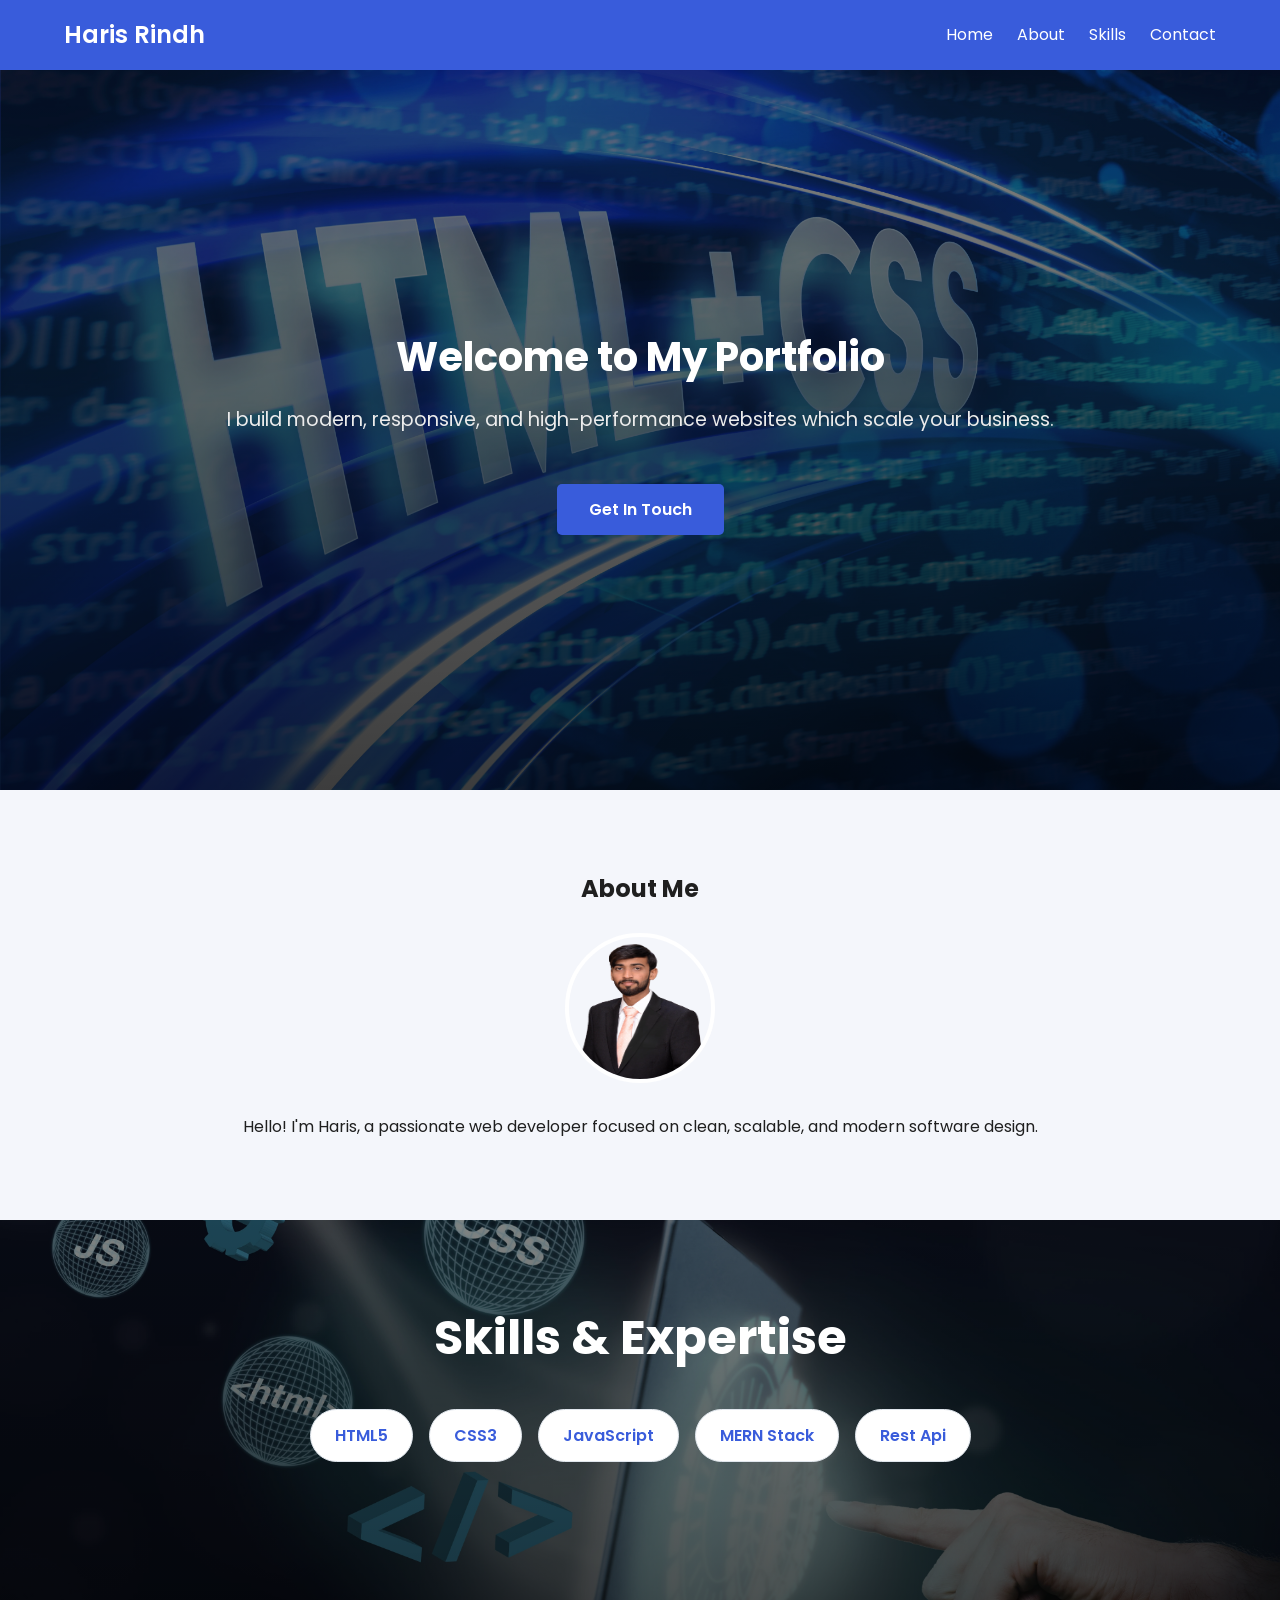
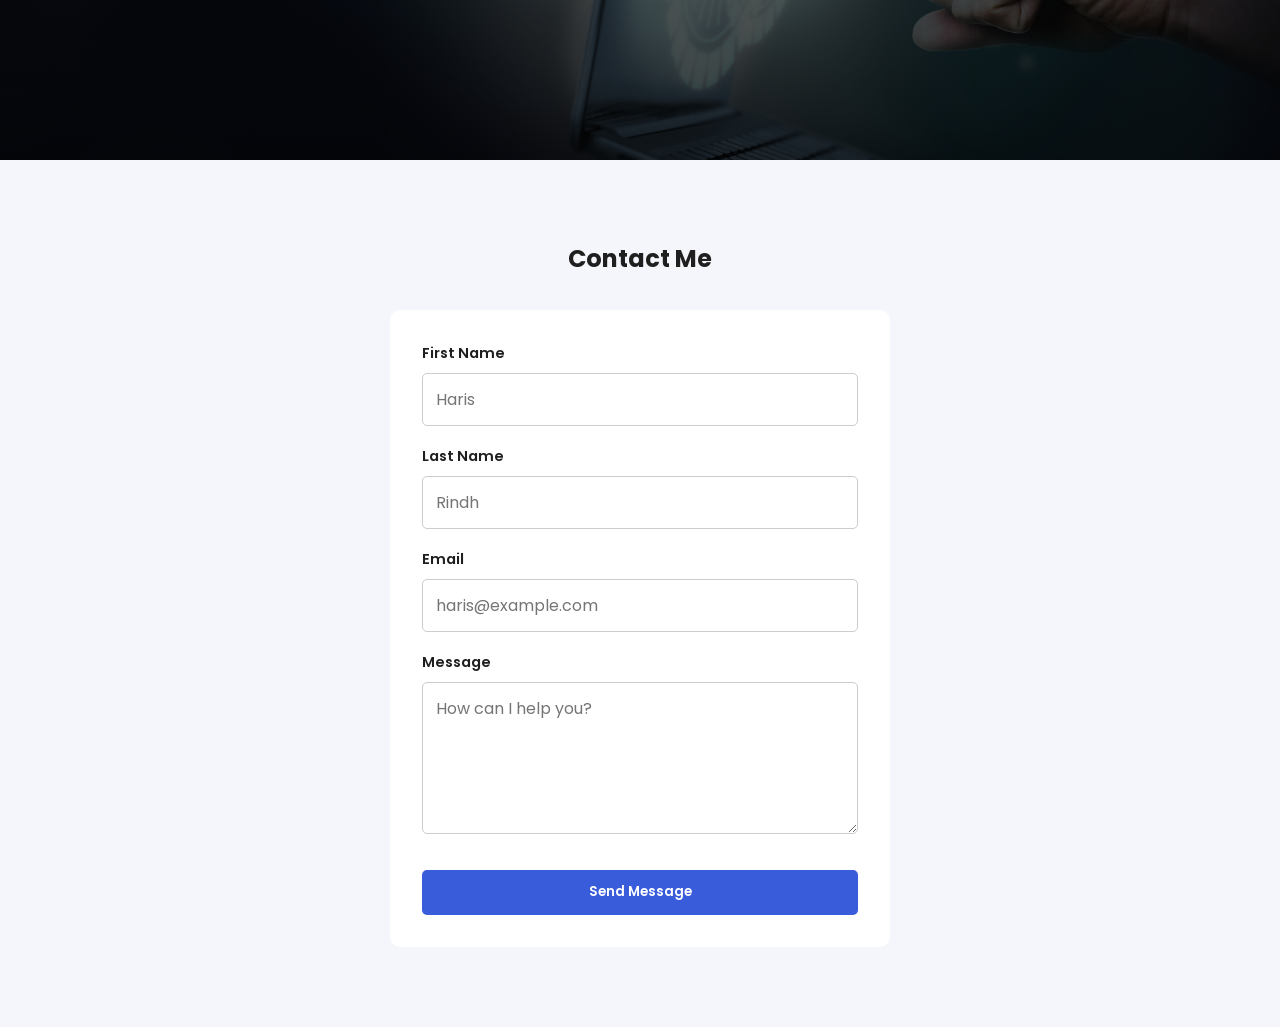
<file: Assignment 1/index.html>
<!DOCTYPE html>
<html lang="en">
<head>
    <meta charset="UTF-8">
    <title>Haris Portfolio</title>
    <meta name="viewport" content="width=device-width, initial-scale=1.0">
    <link rel="preconnect" href="https://fonts.googleapis.com">
    <link rel="preconnect" href="https://fonts.gstatic.com" crossorigin>
    <link href="https://fonts.googleapis.com/css2?family=Poppins:wght@300;400;600&display=swap" rel="stylesheet">
    <link rel="stylesheet" href="style.css">
</head>
<body>

<header>
    <nav>
        <h1 class="logo">Haris Rindh</h1>
        <ul class="nav-links">
            <li><a href="#home">Home</a></li>
            <li><a href="#about">About</a></li>
            <li><a href="#skills">Skills</a></li>
            <li><a href="#contact">Contact</a></li>
        </ul>
    </nav>
</header>

<section id="home" class="home">
    <div class="home-content">
        <h2>Welcome to My Portfolio</h2>
        <p>I build modern, responsive, and high-performance websites which scale your business.</p>
        <a href="#contact" class="btn">Get In Touch</a>
    </div>
</section>

<section id="about" class="about">
    <h2>About Me</h2>
    <img src="profile.webp" alt="Haris Rindh" width="150" height="150" fetchpriority="high" class="profile-img">
    <p>Hello! I'm Haris, a passionate web developer focused on clean, scalable, and modern software design.</p>
</section>

<section id="skills" class="skills">
    <h2>Skills & Expertise</h2>
    <ul class="skills-list">
        <li>HTML5</li>
        <li>CSS3</li>
        <li>JavaScript</li>
        <li>MERN Stack</li>
        <li>Rest Api</li>
    </ul>
</section>

<section id="contact" class="contact">
    <h2>Contact Me</h2>
    <form>
        <div class="form-group">
            <label for="fname">First Name</label>
            <input type="text" id="fname" placeholder="Haris" required>
        </div>

        <div class="form-group">
            <label for="lname">Last Name</label>
            <input type="text" id="lname" placeholder="Rindh" required>
        </div>

        <div class="form-group">
            <label for="email">Email</label>
            <input type="email" id="email" placeholder="haris@example.com" required>
        </div>

        <div class="form-group">
            <label for="message">Message</label>
            <textarea id="message" rows="5" placeholder="How can I help you?" required></textarea>
        </div>

        <button type="submit" class="btn">Send Message</button>
    </form>
</section>

</body>
</html>
</file>
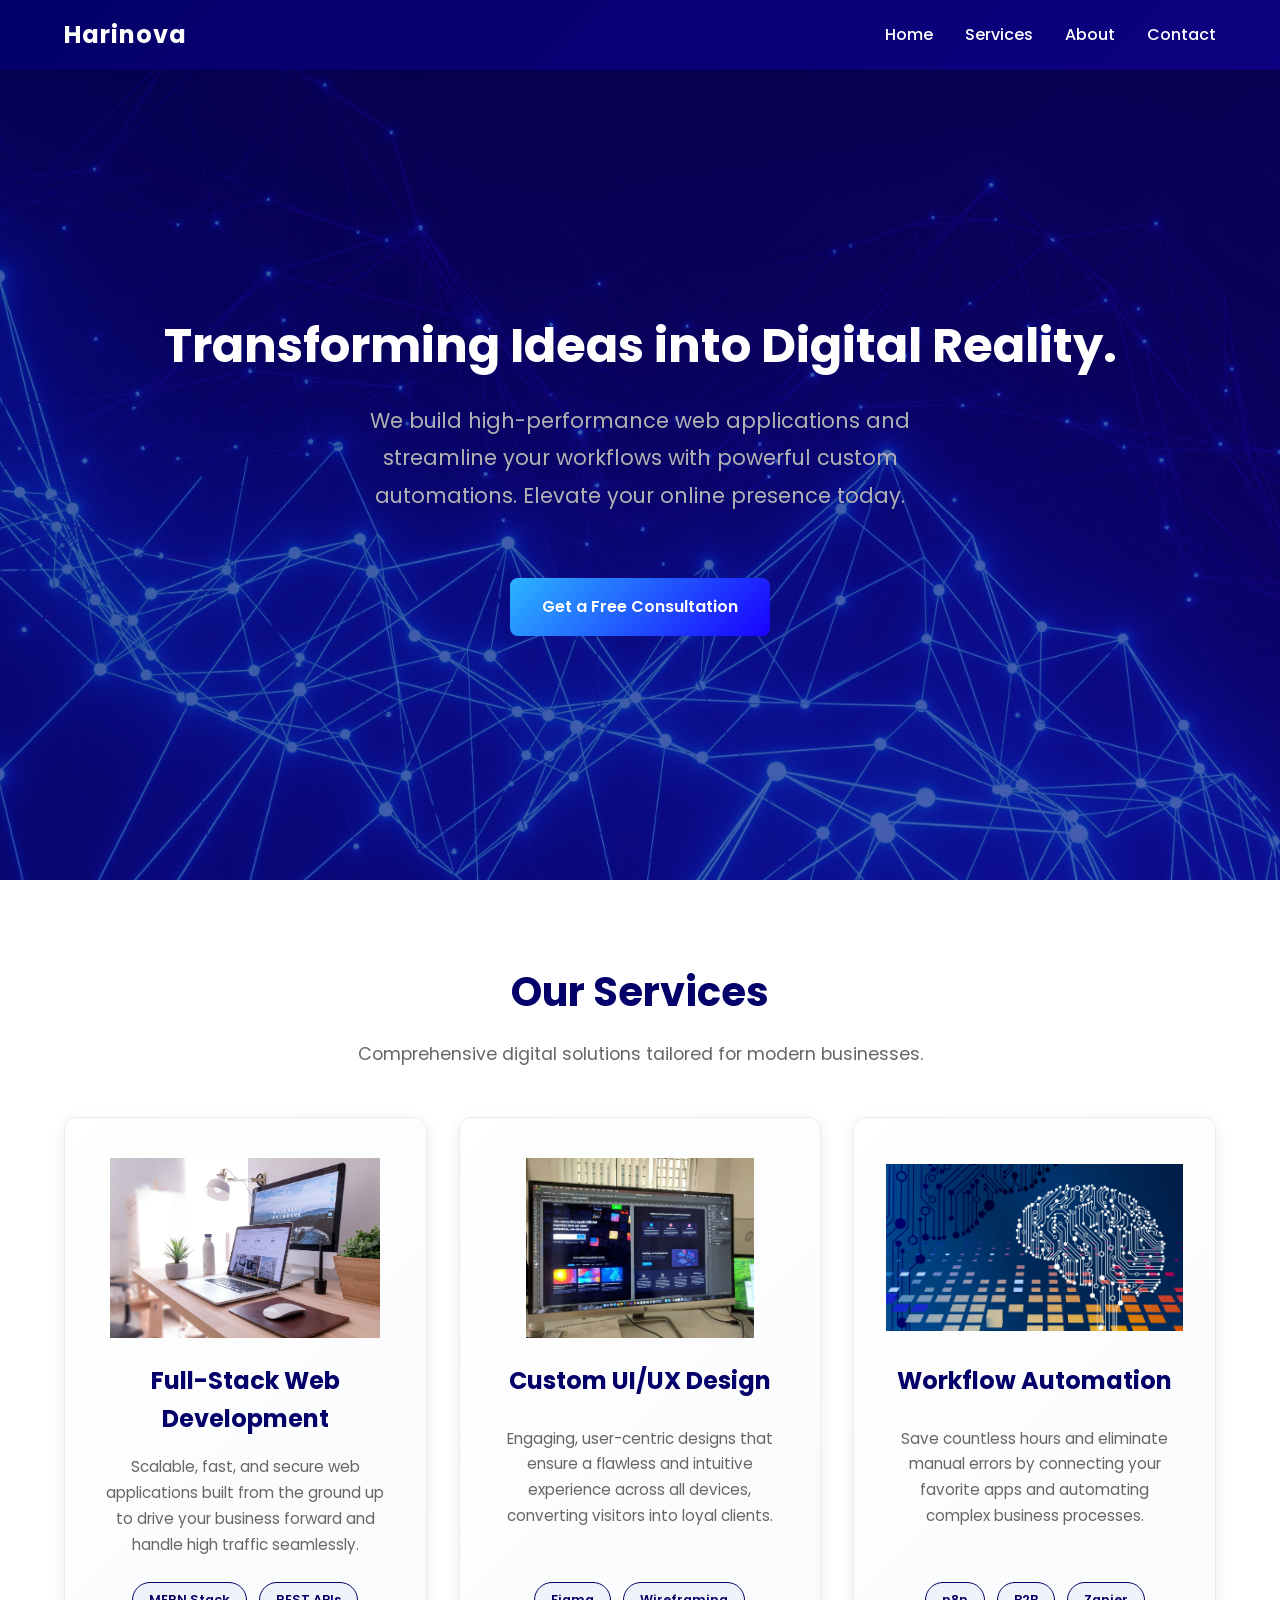
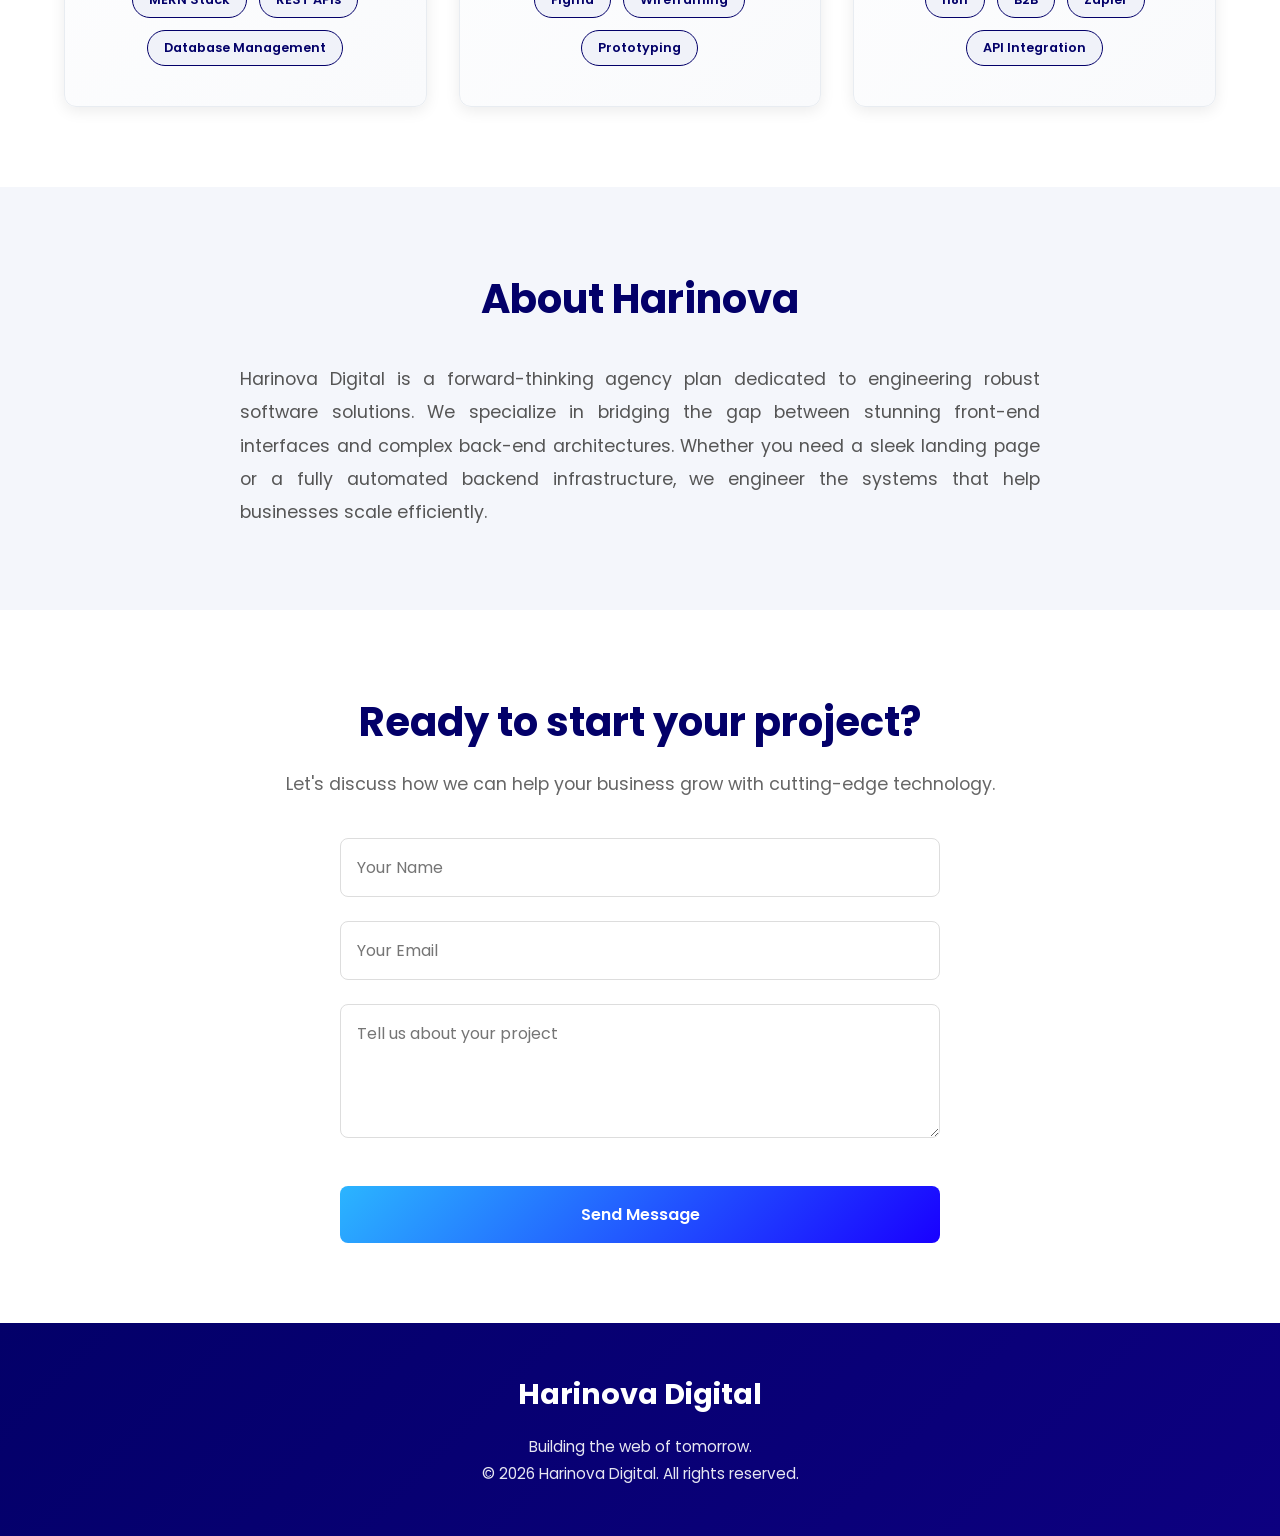
<file: Assignment 2/index.html>
<!DOCTYPE html>
<html lang="en">
<head>
    <meta charset="UTF-8">
    <meta name="viewport" content="width=device-width, initial-scale=1.0">
    <title>Harinova Digital | Web & Automation</title>
    <link rel="preconnect" href="https://fonts.googleapis.com">
    <link rel="preconnect" href="https://fonts.gstatic.com" crossorigin>
    <link href="https://fonts.googleapis.com/css2?family=Poppins:wght@300;400;500;600;700&display=swap" rel="stylesheet">
    <link rel="stylesheet" href="style.css">
</head>
<body>
    
    <header>
        <nav>
            <div class="logo"><h1>Harinova</h1></div>
            
            <input type="checkbox" id="menu-toggle" class="menu-toggle">
            <label for="menu-toggle" class="hamburger">&#9776;</label> <ul class="nav-links">
                <li><a href="#home">Home</a></li>
                <li><a href="#services">Services</a></li>
                <li><a href="#about">About</a></li>
                <li><a href="#contact">Contact</a></li>
            </ul>
        </nav>
    </header>

    <section id="home" class="hero">
        <h1>Transforming Ideas into Digital Reality.</h1>
        <p>We build high-performance web applications and streamline your workflows with powerful custom automations. Elevate your online presence today.</p>
        <a href="#contact" class="cta-btn">Get a Free Consultation</a>
    </section>

    <section id="services" class="services-section">
        <div class="section-header">
            <h2>Our Services</h2>
            <p>Comprehensive digital solutions tailored for modern businesses.</p>
        </div>
        
        <div class="service-cards">
            <div class="cards">
                <img src="Full-Stack-web.webp" alt="Web Development Icon">
                <h2>Full-Stack Web Development</h2>
                <p>Scalable, fast, and secure web applications built from the ground up to drive your business forward and handle high traffic seamlessly.</p>
                <div class="tags">
                    <button>MERN Stack</button>
                    <button>REST APIs</button>
                    <button>Database Management</button>
                </div>
            </div>
            
            <div class="cards">
                <img src="UIUX-Design-Icon.webp" alt="UI/UX Design Icon">
                <h2>Custom UI/UX Design</h2>
                <p>Engaging, user-centric designs that ensure a flawless and intuitive experience across all devices, converting visitors into loyal clients.</p>
                <div class="tags">
                    <button>Figma</button>
                    <button>Wireframing</button>
                    <button>Prototyping</button>
                </div>
            </div>
            
            <div class="cards">
                <img src="Workflow-Automation-Icon.webp" alt="Workflow Automation Icon">
                <h2>Workflow Automation</h2>
                <p>Save countless hours and eliminate manual errors by connecting your favorite apps and automating complex business processes.</p>
                <div class="tags">
                    <button>n8n</button>
                    <button>B2B</button>
                    <button>Zapier</button>
                    <button>API Integration</button>
                </div>
            </div>
        </div>
    </section>

    <section id="about" class="about-section">
        <div class="about-content">
            <h2>About Harinova</h2>
            <p>Harinova Digital is a forward-thinking agency plan dedicated to engineering robust software solutions. We specialize in bridging the gap between stunning front-end interfaces and complex back-end architectures. Whether you need a sleek landing page or a fully automated backend infrastructure, we engineer the systems that help businesses scale efficiently.</p>
        </div>
    </section>

    <section id="contact" class="contact-section">
        <h2>Ready to start your project?</h2>
        <p>Let's discuss how we can help your business grow with cutting-edge technology.</p>
        <form class="contact-form">
            <input type="text" placeholder="Your Name" required>
            <input type="email" placeholder="Your Email" required>
            <textarea placeholder="Tell us about your project" rows="4" required></textarea>
            <button type="submit" class="cta-btn">Send Message</button>
        </form>
    </section>

    <footer>
        <div class="footer-content">
            <h2>Harinova Digital</h2>
            <p>Building the web of tomorrow.</p>
            <p>&copy; 2026 Harinova Digital. All rights reserved.</p>
        </div>
    </footer>

</body>
</html>
</file>
<file: Assignment 1/style.css>
html {
    scroll-behavior: smooth;
}

* {
    margin: 0;
    padding: 0;
    box-sizing: border-box;
    font-family: 'Poppins', sans-serif;
}

body {
    background-color: #f4f6fb;
    color: #1f1f1f;
    line-height: 1.6;
}

header {
    background-color: #395cdb;
    box-shadow: #00001a;
    position: sticky;
    top: 0;
    z-index: 1000;
}

nav {
    display: flex;
    justify-content: space-between;
    align-items: center;
    padding: 1rem 5%;
}

.logo {
    color: white;
    font-weight: 600;
}

.nav-links {
    display: flex;
    list-style: none;
    gap: 1.5rem;
}

.nav-links a {
    text-decoration: none;
    color: white;
    font-weight: 400;
    transition: all 0.3s ease;
}

.nav-links a:hover {
    color: #cdd6f9;
}

section {
    padding: 5rem 10%;
    text-align: center;
}

.home {
    min-height: 80vh;
    display: flex;
    align-items: center;
    justify-content: center;
    background:
        linear-gradient(#0000007c, #000000c2),
        url("hero.webp") center/cover no-repeat;
    color: #fff;
}

.home h2 {
    font-size: 2.5rem;
    margin-bottom: 1rem;
}

.home p {
    color: #ececec;
    font-size: 1.2rem;
    margin-bottom: 2rem;
}

.profile-img {
    border-radius: 50%;
    margin: 1.5rem 0;
    box-shadow: #00001a;
    border: 4px solid white;
}

.home {
    min-height: 80vh;
    display: flex;
    align-items: center;
    justify-content: center;
    background:
        linear-gradient(#0000007c, #000000c2),
        url("hero.webp") center/cover no-repeat;
    color: #fff;
}

.skills {
    height: 60vh;
    background:
        linear-gradient(#0000007c, #000000c2),
        url("skills.webp") center/cover no-repeat;
    color: #fff;
}

.skills h2 {
    font-size: 3rem;
    margin-bottom: 1rem;
    color: #ffffff;
}

.skills-list {
    list-style: none;
    margin-top: 2rem;
    display: flex;
    justify-content: center;
    flex-wrap: wrap;
    font-size: 1rem;
    gap: 1rem;
}

.skills-list li {
    background-color: white;
    color: #395cdb;
    padding: 0.8rem 1.5rem;
    border-radius: 30px;
    font-weight: 600;
    box-shadow: #00001a;
    border: 1px solid #e0e6ed;
    transition: all 0.3s ease;
}

.skills-list li:hover {
    background-color: #395cdb;
    color: white;
    transform: translateY(-3px);
}

form {
    display: flex;
    flex-direction: column;
    gap: 1.2rem;
    max-width: 500px;
    margin: 2rem auto 0;
    background: white;
    padding: 2rem;
    border-radius: 10px;
    box-shadow: #00001a;
    text-align: left;
}

.form-group {
    display: flex;
    flex-direction: column;
    gap: 0.5rem;
}

label {
    font-weight: 600;
    font-size: 0.9rem;
}

input,
textarea {
    padding: 0.8rem;
    border: 1px solid #ccc;
    border-radius: 5px;
    font-size: 1rem;
    transition: all 0.3s ease;
}

input:focus,
textarea:focus {
    outline: none;
    border-color: #395cdb;
    box-shadow: 0 0 0 3px rgba(57, 92, 219, 0.2);
}

.btn,
button[type="submit"] {
    display: inline-block;
    padding: 0.8rem 2rem;
    background-color: #395cdb;
    color: white;
    border: none;
    border-radius: 5px;
    cursor: pointer;
    font-weight: 600;
    text-decoration: none;
    transition: all 0.3s ease;
    margin-top: 1rem;
}

.btn:hover,
button[type="submit"]:hover {
    background-color: #2a46b0;
    transform: translateY(-2px);
    box-shadow: 0 6px 15px #395cdb4d;
}

footer {
    text-align: center;
    padding: 1.5rem;
    background-color: #1f1f1f;
    color: white;
    font-size: 0.9rem;
}

/* Responsive */
@media (max-width: 768px) {
    nav {
        flex-direction: column;
        gap: 1rem;
    }

    .home h2 {
        font-size: 2rem;
    }

    .skills h2 {
        font-size: 2rem;
        margin-bottom: 1rem;
    }

    .skills-list li {
        padding: 0.3rem 1rem;
        border-radius: 20px;
    }
}
</file>
<file: Assignment 2/style.css>
html {
    scroll-behavior: smooth;
}

* {
    margin: 0;
    padding: 0;
    box-sizing: border-box;
    font-family: 'Poppins', sans-serif;
}

body {
    background-color: #f4f6fb;
    color: #1f1f1f;
    line-height: 1.6;
    overflow-x: hidden;
}

/* ============================================
   HEADER & NAVIGATION
   ============================================ */
header {
    background: linear-gradient(135deg, #030069 0%, #0d0080 100%);
    box-shadow: 0 4px 10px rgba(0, 0, 0, 0.1);
    position: sticky;
    top: 0;
    z-index: 1000;
}

nav {
    display: flex;
    justify-content: space-between;
    align-items: center;
    padding: 1rem 5%;
    max-width: 1400px;
    margin: 0 auto;
}

.logo {
    color: white;
    font-weight: 700;
    font-size: 1.5rem;
    letter-spacing: 1px;
}

.logo h1 {
    margin: 0;
    font-size: 1.5rem;
}

.nav-links {
    display: flex;
    list-style: none;
    gap: 2rem;
}

.nav-links a {
    text-decoration: none;
    color: white;
    font-weight: 500;
    transition: all 0.3s ease;
    font-size: 1rem;
    padding: 0.5rem 0;
}

.nav-links a:hover {
    color: #cdd6f9;
    border-bottom: 2px solid #cdd6f9;
}

/* ============================================
   Toggle Menu for Mobile
   ============================================ */

.menu-toggle {
    display: none;
}

.hamburger {
    display: none;
    color: white;
    font-size: 2rem;
    cursor: pointer;
    user-select: none;
}

/* ============================================
   BUTTONS & CTAs
   ============================================ */
button,
.cta-btn {
    cursor: pointer;
    font-family: 'Poppins', sans-serif;
}

.cta-btn {
    background: linear-gradient(135deg, #2bb5ff 0%, #1900ff 100%);
    color: white;
    padding: 1rem 2rem;
    font-size: 1rem;
    font-weight: 600;
    text-decoration: none;
    border: none;
    border-radius: 8px;
    display: inline-block;
    margin-top: 1.5rem;
    transition: all 0.3s ease;
}

.cta-btn:hover {
    transform: translateY(-3px);
    box-shadow: 0 8px 20px rgba(25, 0, 255, 0.3);
    background: linear-gradient(135deg, #1900ff 0%, #030069 100%);
}

/* ============================================
   SECTIONS
   ============================================ */
section {
    padding: 5rem 5%;
    text-align: center;
    max-width: 1400px;
    margin: 0 auto;
}

/* ============================================
   HERO SECTION
   ============================================ */
.hero {
    min-height: 90vh;
    background: linear-gradient(135deg, rgba(3, 0, 105, 0.6) 0%, rgba(13, 0, 128, 0.6) 100%),
        url('hero-bg-desktop.webp') center/cover no-repeat;
    background-attachment: fixed;
    display: flex;
    align-items: center;
    justify-content: center;
    flex-direction: column;
}

.hero h1 {
    font-size: 3rem;
    margin-bottom: 1.5rem;
    line-height: 1.3;
    color: #ffffff;
    font-weight: 700;
}

.hero p {
    color: #b2b2b2;
    font-size: 1.3rem;
    margin-bottom: 2.5rem;
    max-width: 600px;
    line-height: 1.8;
}

/* ============================================
   SERVICES SECTION
   ============================================ */
.services-section {
    background-color: #ffffff;
}

.section-header {
    margin-bottom: 3rem;
}

.section-header h2 {
    font-size: 2.5rem;
    color: #030069;
    margin-bottom: 1rem;
    font-weight: 700;
}

.section-header p {
    font-size: 1.1rem;
    color: #666;
}

.service-cards {
    display: grid;
    grid-template-columns: repeat(3, 1fr);
    gap: 2rem;
    margin-top: 3rem;
}

.cards {
    background: linear-gradient(135deg, #ffffff 0%, #f9fafc 100%);
    padding: 2.5rem 2rem;
    border-radius: 12px;
    box-shadow: 0 4px 15px rgba(0, 0, 0, 0.08);
    transition: all 0.3s ease;
    border: 1px solid #e8ecf1;

    display: flex;
    flex-direction: column;
    text-align: center;
    height: 100%;
}

.cards:hover {
    transform: translateY(-10px);
    box-shadow: 0 12px 30px rgba(3, 0, 105, 0.15);
    border-color: #030069;
}

.cards img {
    width: 100%;
    height: 180px;
    object-fit: contain;
    margin-bottom: 1.5rem;
}

.cards h2 {
    font-size: 1.5rem;
    color: #030069;
    margin-bottom: 1rem;
    font-weight: 700;
    min-height: 3rem;
}

.cards p {
    color: #666;
    font-size: 0.95rem;
    line-height: 1.7;
    margin-bottom: 1.5rem;
    min-height: 90px;
}

.tags {
    display: flex;
    margin-top: auto;
    justify-content: center;
    flex-wrap: wrap;
    gap: 0.75rem;
}

.tags button {
    background-color: #f0f2f9;
    color: #030069;
    padding: 0.5rem 1rem;
    border-radius: 20px;
    font-size: 0.8rem;
    font-weight: 600;
    border: 1px solid #030069;
    transition: all 0.3s ease;
}

.tags button:hover {
    background-color: #030069;
    color: white;
}

/* ============================================
   ABOUT SECTION
   ============================================ */
.about-section {
    background: linear-gradient(135deg, rgba(244, 246, 251, 0.85) 0%, rgba(224, 230, 237, 0.85) 100%),
        url('about-bg-desktop.webp') center/cover no-repeat;
    background-attachment: fixed;
}

.about-content {
    max-width: 800px;
    margin: 0 auto;
}

.about-content h2 {
    font-size: 2.5rem;
    color: #030069;
    margin-bottom: 2rem;
    font-weight: 700;
}

.about-content p {
    font-size: 1.1rem;
    color: #555;
    line-height: 1.9;
    text-align: justify;
}

/* ============================================
   CONTACT SECTION
   ============================================ */
.contact-section {
    background-color: #ffffff;
}

.contact-section h2 {
    font-size: 2.5rem;
    color: #030069;
    margin-bottom: 1rem;
    font-weight: 700;
}

.contact-section > p {
    font-size: 1.1rem;
    color: #666;
    margin-bottom: 2.5rem;
}

.contact-form {
    max-width: 600px;
    margin: 0 auto;
    display: flex;
    flex-direction: column;
    gap: 1.5rem;
}

.contact-form input,
.contact-form textarea {
    padding: 1rem;
    border: 1px solid #ddd;
    border-radius: 8px;
    font-family: 'Poppins', sans-serif;
    font-size: 1rem;
    transition: all 0.3s ease;
}

.contact-form input:focus,
.contact-form textarea:focus {
    outline: none;
    border-color: #030069;
    box-shadow: 0 0 10px rgba(3, 0, 105, 0.2);
    background-color: #f9fafc;
}

.contact-form textarea {
    resize: vertical;
    min-height: 120px;
}

/* ============================================
   FOOTER
   ============================================ */
footer {
    background: linear-gradient(135deg, #030069 0%, #0d0080 100%);
    color: white;
    padding: 3rem 5%;
    text-align: center;
}

.footer-content {
    max-width: 1400px;
    margin: 0 auto;
}

.footer-content h2 {
    font-size: 1.8rem;
    margin-bottom: 1rem;
    font-weight: 700;
}

.footer-content p {
    font-size: 0.95rem;
    line-height: 1.8;
    opacity: 0.9;
}

/* ============================================
   RESPONSIVE DESIGN (MEDIA QUERIES)
   ============================================ */


@media (max-width: 1024px) {
    .service-cards {
        grid-template-columns: repeat(2, 1fr); 
    }
    .hero h1 {
        font-size: 2.5rem;
    }
}


@media (max-width: 768px) {
    .hamburger {
        display: block; 
    }

    nav {
        flex-wrap: wrap;
        padding: 1rem 5%;
    }

    .nav-links {
        display: none; 
        flex-direction: column;
        width: 100%;
        text-align: center;
        background: linear-gradient(135deg, #030069 0%, #0d0080 100%);
        padding: 1rem 0;
        gap: 1.5rem;
    }

    .nav-links a {
        display: block;
        padding: 0.5rem;
    }

    .menu-toggle:checked ~ .nav-links {
        display: flex;
    }

    .hero {
        background: linear-gradient(135deg, rgba(3, 0, 105, 0.7) 0%, rgba(13, 0, 128, 0.7) 100%),
            url('hero-bg-desktop.webp') center/cover no-repeat;
        background-attachment: scroll;
        min-height: 70vh;
    }

    .about-section {
        background: linear-gradient(135deg, rgba(244, 246, 251, 0.9) 0%, rgba(224, 230, 237, 0.9) 100%),
            url('about-bg-desktop.webp') center/cover no-repeat;
        background-attachment: scroll;
    }

    .service-cards {
        grid-template-columns: 1fr;
    }

    .section-header h2, .about-content h2, .contact-section h2 {
        font-size: 2rem;
    }
}


@media (max-width: 480px) {
    .hero {
        background: linear-gradient(135deg, rgba(3, 0, 105, 0.8) 0%, rgba(13, 0, 128, 0.8) 100%),
            url('hero-bg-desktop.webp') center/cover no-repeat;
        min-height: 60vh;
    }

    nav {
        padding: 1rem 5%;
    }

    .nav-links {
        flex-direction: column;
        gap: 1rem;
        text-align: center;
        width: 100%;
    }

    .nav-links a {
        display: block;
        padding: 0.5rem;
        border-bottom: 1px solid rgba(255,255,255,0.1);
    }

    .hero h1 {
        font-size: 1.8rem;
    }

    .hero p {
        font-size: 1rem;
    }

    .cards {
        padding: 1.5rem;
    }

    .cards h2 {
        font-size: 1.3rem;
    }
}
</file>
